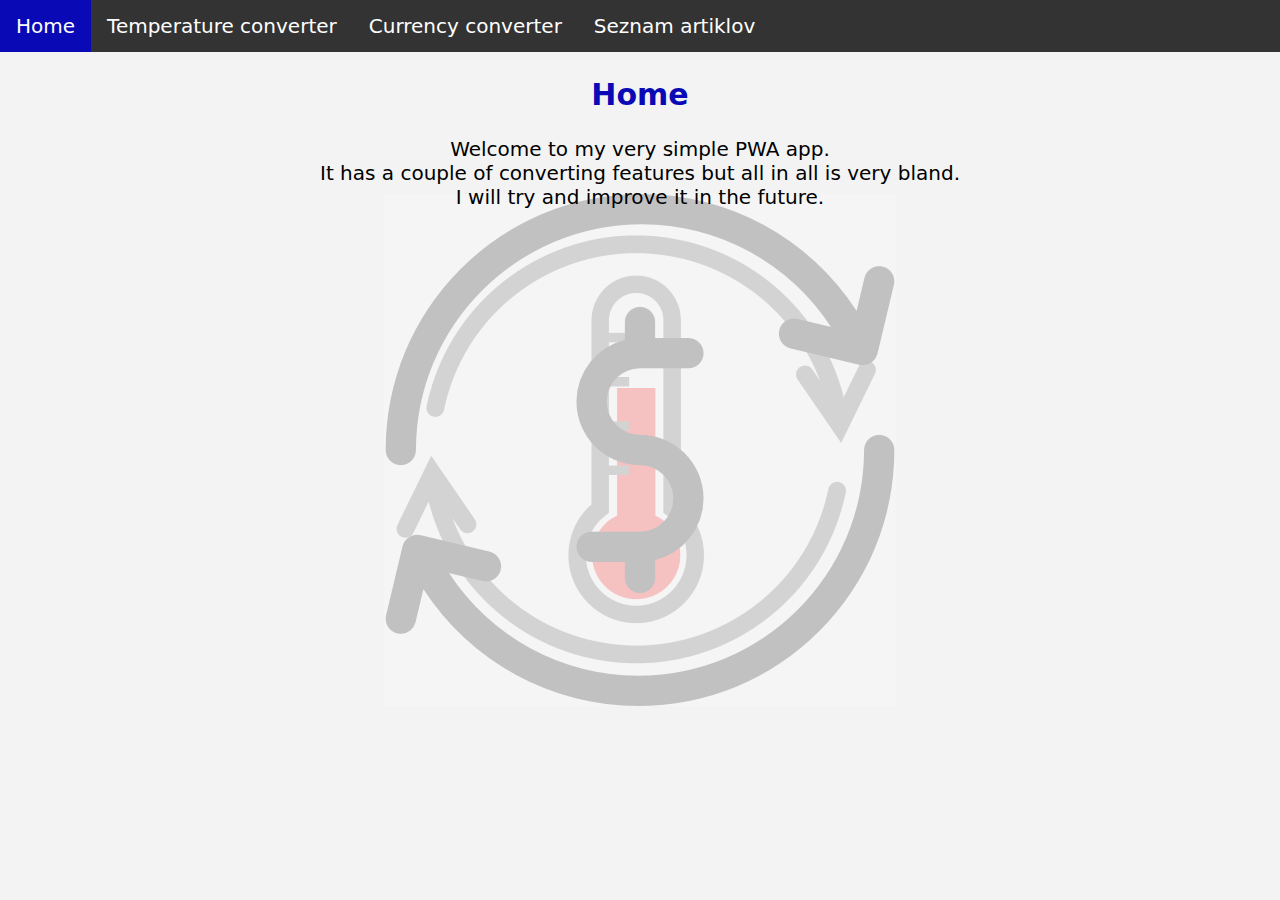
<file: index.html>
<!DOCTYPE html>
<html lang="en-US" dir="ltr">
<head>
    <meta charset="UTF-8" />
    <meta name="viewport" content="width=device-width,initial-scale=1.0" />
    <link rel="manifest" href="/manifest.json">
    <link rel="stylesheet" href="converter.css">
    <link rel="shortcut icon" href="images/favicon.ico" />
    <title>Converter App</title>
</head>
<body>

    <div class="imgH"></div>

    <!--Top navigation bar-->
    <div class="topnav" id="myTopnav">
        <a href="index.html" class="active">Home</a>
        <a href="temperatureConverter.html">Temperature converter</a>
        <a href="currencyConverter.html">Currency converter</a>
        <a href="seznamArtiklov.html">Seznam artiklov</a>
        <a href="javascript:void(0);" class="icon" onclick="myFunction()">
            <i class="fa fa-bars"></i>
        </a>
    </div>


    <div class="tit">
        <h2>Home</h2>
    </div>

    <p>
        Welcome to my very simple PWA app.
        <br /> It has a couple of converting features but all in all is very bland.
        <br /> I will try and improve it in the future.
    </p>

    <script>
    if('serviceWorker' in navigator) {
        navigator.serviceWorker.register('/sw.js', { scope: '/' });
    }
    </script>

    <script src="topnav.js"></script>




</body>
</html>
</file>
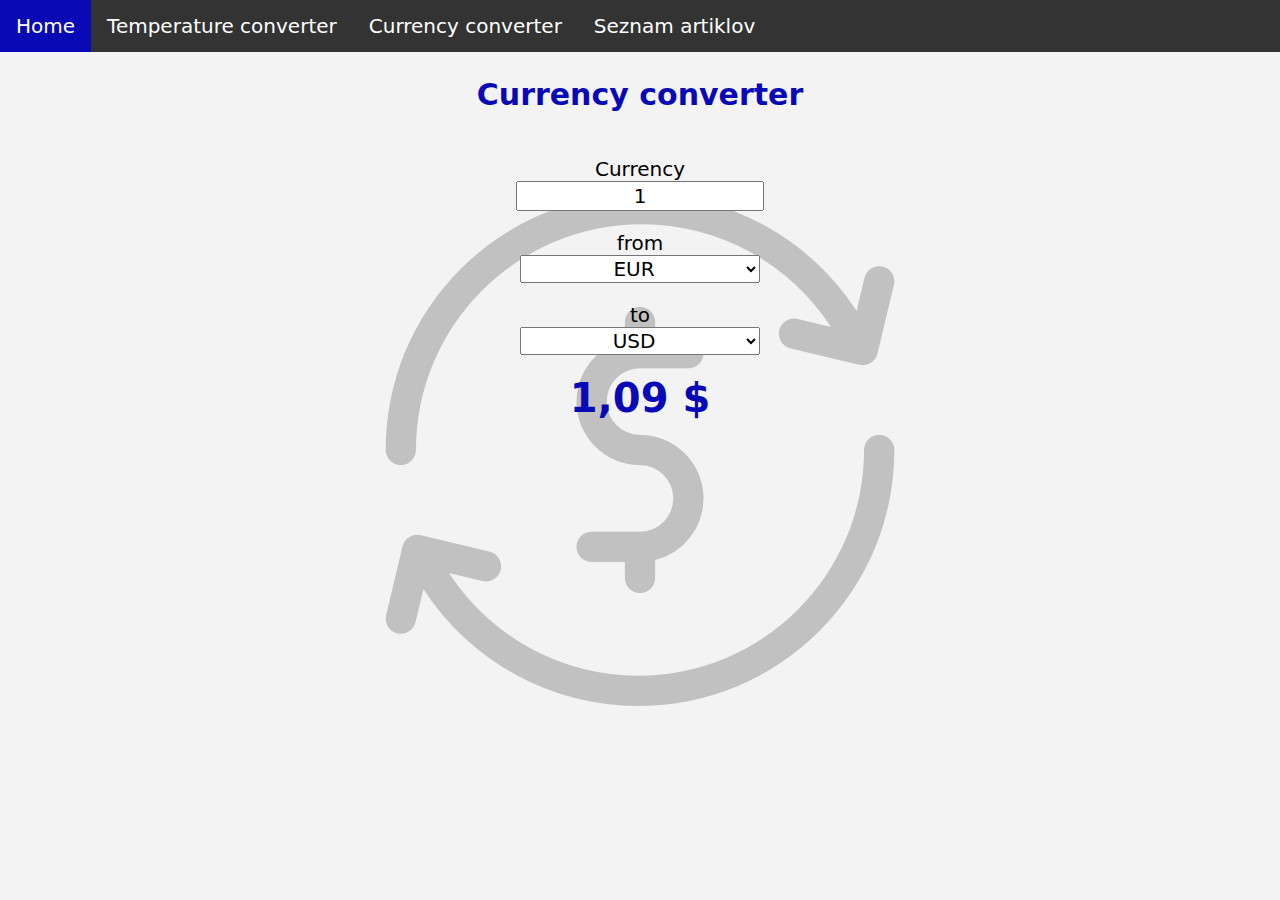
<file: currencyConverter.html>
﻿<!DOCTYPE html>
<html lang="en-US" dir="ltr">
<head>
    <meta charset="UTF-8" />
    <meta name="viewport" content="width=device-width,initial-scale=1.0" />
    <link rel="manifest" href="/manifest.json">
    <link rel="stylesheet" href="converter.css">
    <link rel="shortcut icon" href="images/favicon.ico" />
    <title>Converter App</title>
</head>
<body>

    <div class="imgC"></div>

    <!--Top navigation bar-->
    <div class="topnav">
        <a href="index.html" class="active">Home</a>
        <a href="temperatureConverter.html">Temperature converter</a>
        <a href="currencyConverter.html">Currency converter</a>
        <a href="seznamArtiklov.html">Seznam artiklov</a>
        <a href="javascript:void(0);" class="icon" onclick="myFunction()">
            <i class="fa fa-bars"></i>
        </a>
    </div>

    <div class="tit">
        <h2>Currency converter</h2>
    </div>

    <form id="currency">
        <label for="input-currency">Currency</label>
        <input type="text" id="input-currency" name="input-currency" value="1" />
        <label for="input-type">from</label>
        <select id="input-type" name="input type">
            <option value="e" selected>EUR</option>
            <option value="u">USD</option>
            <option value="p">British pound</option>
        </select>
        <label for="output-type">to</label>
        <select id="output-type" name="output-unit">
            <option value="e">EUR</option>
            <option value="u" Selected>USD</option>
            <option value="p">British pound</option>
        </select>
        <output name="output-currency" id="output-currency" for="input-currency input-type output-type">1,09 $</output>
    </form>

    <script src="currency.js"></script>

</body>
</html>
</file>
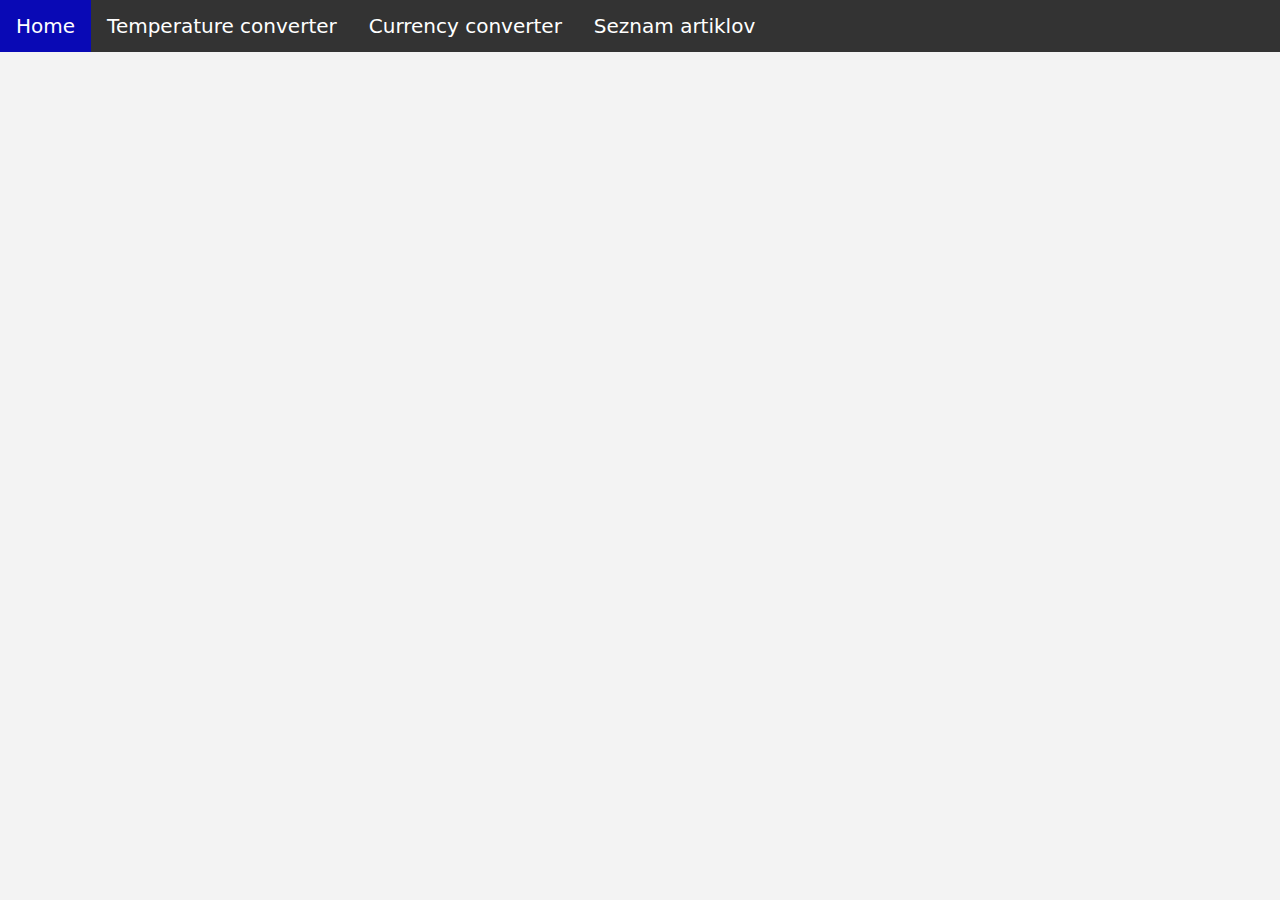
<file: idReferance.html>
﻿<!DOCTYPE html>

<html lang="en" xmlns="http://www.w3.org/1999/xhtml">
<head>
    <meta charset="utf-8" />
    <meta name="viewport" content="width=device-width,initial-scale=1.0" />
    <link rel="manifest" href="/manifest.json">
    <link rel="stylesheet" href="converter.css">
    <link rel="shortcut icon" href="images/favicon.ico" />
    <title>Seznam artiklov</title>

</head>
<body>

    <!--Top navigation bar-->
    <div class="topnav" id="myTopnav">
        <a href="index.html" class="active">Home</a>
        <a href="temperatureConverter.html">Temperature converter</a>
        <a href="currencyConverter.html">Currency converter</a>
        <a href="seznamArtiklov.html">Seznam artiklov</a>
        <a href="javascript:void(0);" class="icon" onclick="myFunction()">
            <i class="fa fa-bars"></i>
        </a>
    </div>

    <script>



    </script>

</body>
</html>
</file>
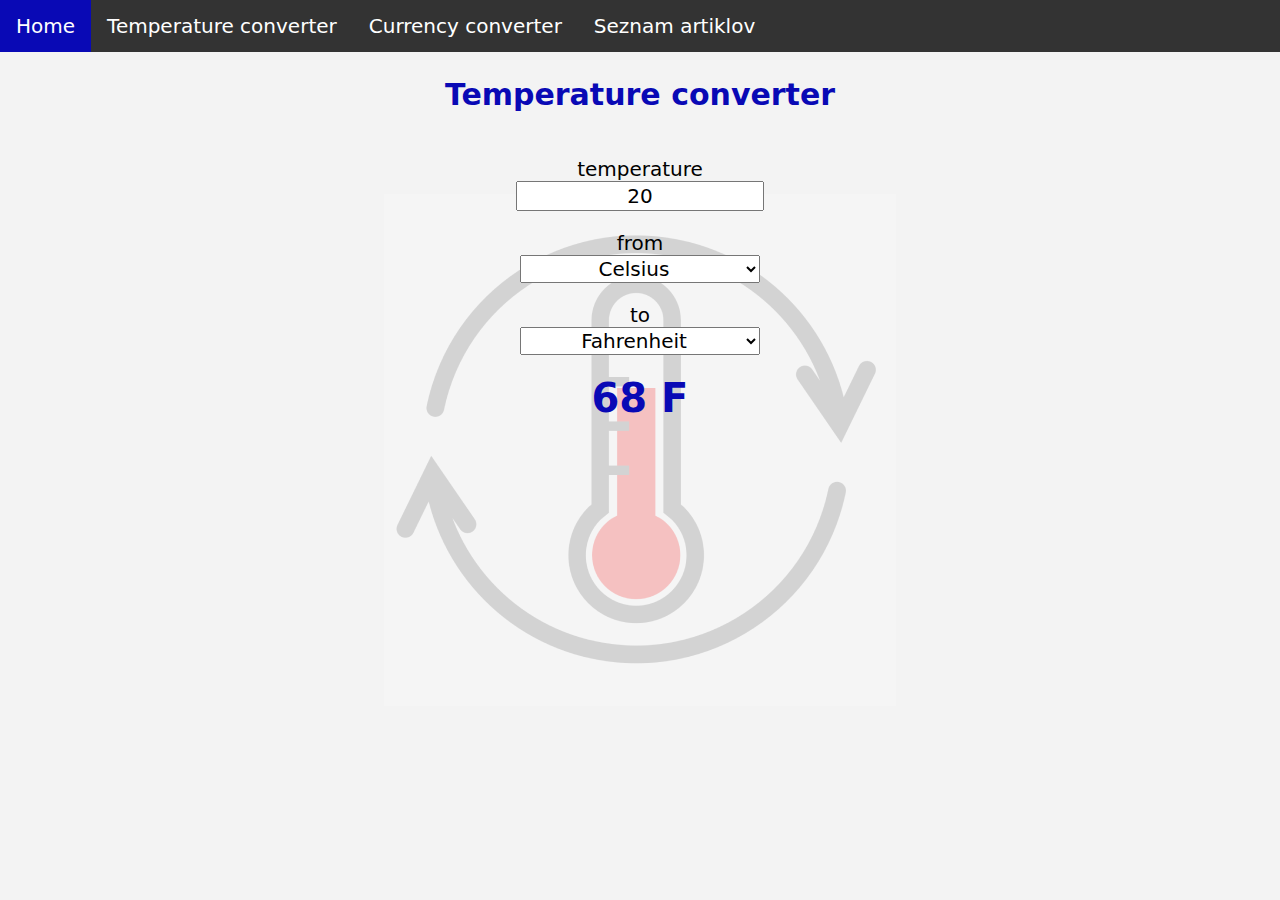
<file: temperatureConverter.html>
﻿<!DOCTYPE html>
<html lang="en-US" dir="ltr">
<head>
    <meta charset="UTF-8" />
    <meta name="viewport" content="width=device-width,initial-scale=1.0" />
    <link rel="manifest" href="/manifest.json">
    <link rel="stylesheet" href="converter.css">
    <link rel="shortcut icon" href="images/favicon.ico" />
    <title>Converter App</title>
</head>
<body>

    <div class="imgT"></div>

    <!--Top navigation bar-->
    <div class="topnav">
        <a href="index.html" class="active">Home</a>
        <a href="temperatureConverter.html">Temperature converter</a>
        <a href="currencyConverter.html">Currency converter</a>
        <a href="seznamArtiklov.html">Seznam artiklov</a>
        <a href="javascript:void(0);" class="icon" onclick="myFunction()">
            <i class="fa fa-bars"></i>
        </a>
    </div>

    <div class="tit">
        <h2>Temperature converter</h2>
    </div>

    <form id="converter">
        <label for="input-temp">temperature</label>
        <input type="text" id="input-temp" name="input-temp" value="20" />
        <label for="input-unit">from</label>
        <select id="input-unit" name="input-unit">
            <option value="c" selected>Celsius</option>
            <option value="f">Fahrenheit</option>
            <option value="k">Kelvin</option>
        </select>
        <label for="output-unit">to</label>
        <select id="output-unit" name="output-unit">
            <option value="c">Celsius</option>
            <option value="f" selected>Fahrenheit</option>
            <option value="k">Kelvin</option>
        </select>
        <output name="output-temp" id="output-temp" for="input-temp input-unit output-unit">68 F</output>
    </form>

    <script src="converter.js"></script>

</body>
</html>
</file>
<file: converter.css>
﻿html {
  background: rgb(243, 243, 243);
  font-family: system-ui, -apple-system, BlinkMacSystemFont, 'Segoe UI', Roboto, Oxygen, Ubuntu, Cantarell, 'Open Sans', 'Helvetica Neue', sans-serif;
  font-size: 15pt;
}

html, body {
    height: 100%;
    margin: 0;
    text-align: center;
}


#converter, #currency {
    padding: 1rem;
    border-radius: .5rem;
    text-align: center;
    display: flex;
    flex-direction: column;
    align-items: center;
}

#converter input, #converter select, #currency input, #currency select {
  font-family: inherit;
  font-size: inherit;
  margin-block-end: 1rem;
  text-align: center;
  width: 12rem;
}

#converter #output-temp, #currency #output-currency {
    font-size: 2rem;
    font-weight: bold;
    color: #0909b5;
    margin-block-end: 1rem;
    width: 12rem;
}

.tit {
    color: #0909b5;
}

.imgC, .imgT, .imgH {
    position: center;
    z-index: -1;
}

.imgC:before {
    background-image: url('images/imgCurr.png');
    height: 100%;
    background-position: center;
    background-repeat: no-repeat;
    background-size: auto;
    content: "";
    position: absolute;
    top: 0;
    bottom: 0;
    left: 0;
    right: 0;
    z-index: -1;
    opacity: 0.2;
}

.imgT:before {
    background-image: url('images/imgTemp.png');
    height: 100%;
    background-position: center;
    background-repeat: no-repeat;
    background-size: auto;
    content: "";
    position: absolute;
    top: 0;
    bottom: 0;
    left: 0;
    right: 0;
    z-index: -1;
    opacity: 0.2;
}

.imgH:before {
    background-image: url('images/imgCurr.png'), url('images/imgTemp.png');
    height: 100%;
    background-position: center;
    background-repeat: no-repeat;
    background-size: auto;
    content: "";
    position: absolute;
    top: 0;
    bottom: 0;
    left: 0;
    right: 0;
    z-index: -1;
    opacity: 0.2;
}

/* Add a black background color to the top navigation */
.topnav {
    background-color: #333;
    overflow: hidden;
}

/* Style the links inside the navigation bar */
    .topnav a {
        float: left;
        display: block;
        color: white;
        text-align: center;
        padding: 14px 16px;
        text-decoration: none;
    }

/* Change the color of links on hover */
.topnav a:hover, topnav a.active:hover {
    background-color: #111;
}

/* Add an active class to highlight the current page */
.topnav a.active {
    background-color: #0909b5;
    color: white;
}

/* Hide the link that should open and close the topnav on small screens */
.topnav .icon {
  display: none;
}

/* When the screen is less than 600 pixels wide, hide all links, except for the first one ("Home"). Show the link that contains should open and close the topnav (.icon) */
@media screen and (max-width: 600px) {
    .topnav a:not(:first-child) {
        display: none;
    }

    .topnav a.icon {
        float: right;
        display: block;
    }
}

/* The "responsive" class is added to the topnav with JavaScript when the user clicks on the icon. This class makes the topnav look good on small screens (display the links vertically instead of horizontally) */
@media screen and (max-width: 600px) {
    .topnav.responsive {
        position: relative;
    }

    .topnav.responsive a.icon {
        position: absolute;
        right: 0;
        top: 10px;
    }
    .topnav.responsive a {
        float: none;
        display: block;
        text-align: left;
    }
}

table {
    margin-left: auto;
    margin-right: auto;
}

td, th {
    border: 1px solid #dddddd;
    border: 1px dashed black;
}

tr:nth-child(even) {
    background-color: #dddddd;
}

button {
    height: 130px;
    width: 130px;
}
</file>
